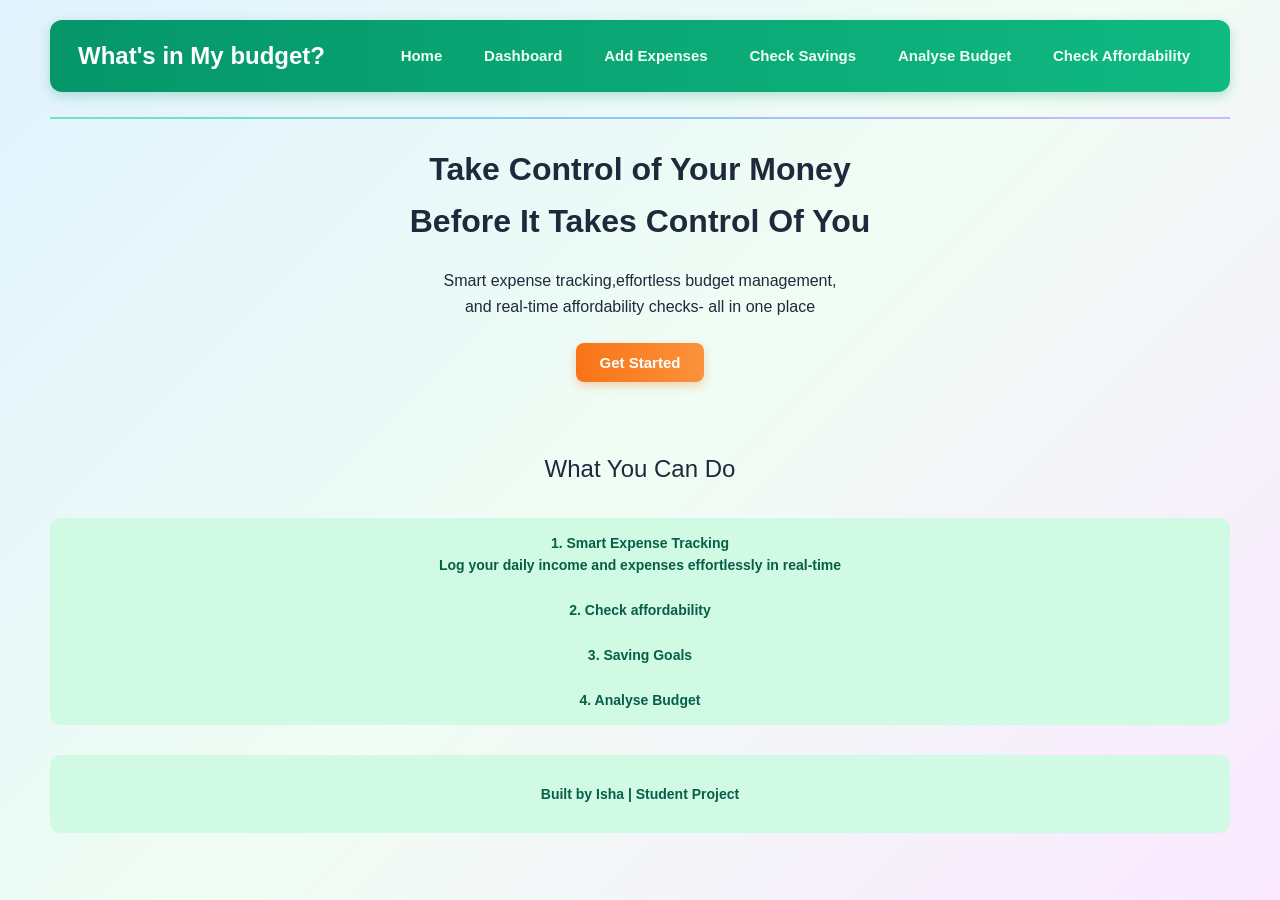
<file: index.html>
<!DOCTYPE html>
<html>
<head>
    <title>What's in my budget?</title>
    <link rel="stylesheet" href="style.css">
</head>

<body>

    <!-- Navigation Bar -->
  <table width="100%">
    <tr>
      <td><h2>What's in My budget?</h2></td>
      <td align="right">
        <a href="index.html">Home</a>   
        <a href="dashboard.html">Dashboard</a>   
        <a href="add-expense.html">Add Expenses</a>   
        <a href="saving-goals.html">Check Savings</a>   
        <a href="budget-analysis.html">Analyse Budget</a>   
        <a href="check-affordability.html">Check Affordability</a>
      </td>
    </tr>
  </table>

  <hr>

    <h1 align="center">
        <strong>
            Take Control of Your Money<br>
            Before It Takes Control Of You
        </strong>
    </h1>

    <p align="center">
        Smart expense tracking,effortless budget management,
        <br>
        and real-time affordability checks- all in one place
    </p>

    <center>
        <button onclick="window.location.href='dashboard.html'">
            Get Started
        </button>
    </center>

    <br><br>

    <p align="center">
        <font size="5">What You Can Do</font>
    </p>

    <p align="center">
        <strong>1. Smart Expense Tracking</strong>
        <br>
        Log your daily income and expenses effortlessly in real-time

        <br><br>

        <strong>2. Check affordability</strong>

        <br><br>

        <strong>3. Saving Goals</strong>

        <br><br>

        <strong>4. Analyse Budget</strong>
    </p>

    <footer>
        <p>Built by Isha | Student Project</p>
    </footer>

<script src="script.js"></script>
</body>
</html>
</file>
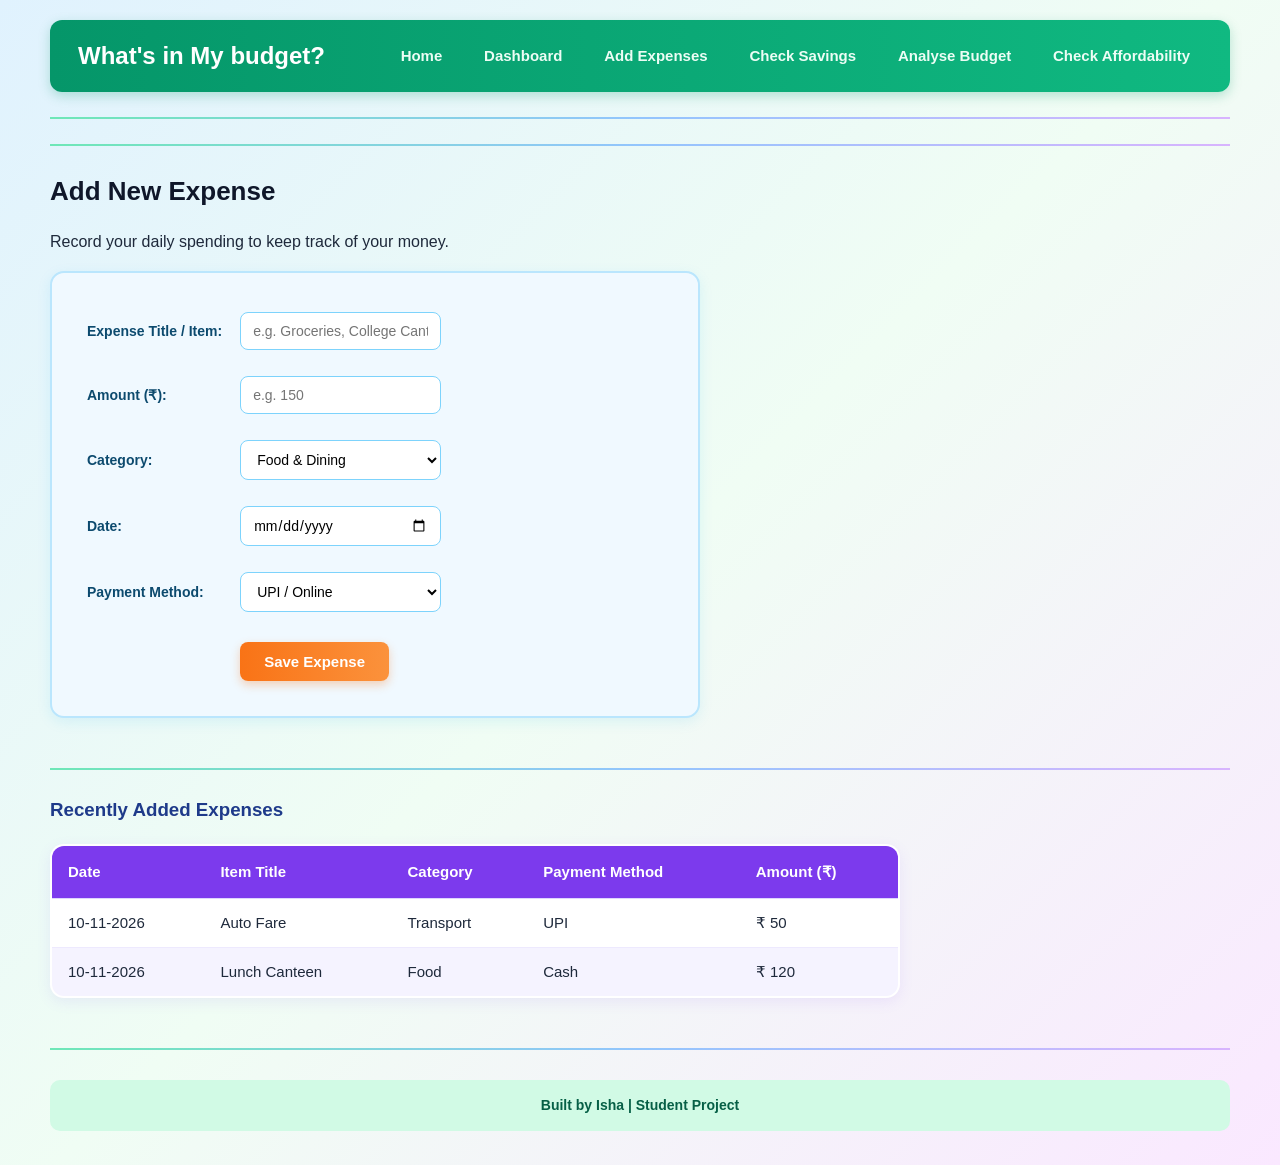
<file: add-expense.html>
<!DOCTYPE html>
<html lang="en">
<head>
  <meta charset="UTF-8">
  <meta name="viewport" content="width=device-width, initial-scale=1.0">
  <title>Add Expense - What's in my budget?</title>
  <link rel="stylesheet" href="style.css">
</head>


<body> 
  <!-- Navigation Bar -->
  <table width="100%">
    <tr>
      <td><h2>What's in My budget?</h2></td>
      <td align="right">
        <a href="index.html">Home</a>   
        <a href="dashboard.html">Dashboard</a>   
        <a href="add-expense.html">Add Expenses</a>   
        <a href="saving-goals.html">Check Savings</a>   
        <a href="budget-analysis.html">Analyse Budget</a>   
        <a href="check-affordability.html">Check Affordability</a>
      </td>
    </tr>
  </table>

  <hr>

  <hr>

  
  <h2>Add New Expense</h2>
  <p>Record your daily spending to keep track of your money.</p>

 
  <form action="" method="get">
    <table cellpadding="8">
      
      <!-- 1. Expense Title -->
      <tr>
        <td><label for="title">Expense Title / Item:</label></td>
        <td><input type="text" id="title" name="title" placeholder="e.g. Groceries, College Canteen" required></td>
      </tr>

      <!-- 2. Amount -->
      <tr>
        <td><label for="amount">Amount (₹):</label></td>
        <td><input type="number" id="amount" name="amount" min="1" placeholder="e.g. 150" required></td>
      </tr>

      <!-- 3. Category Dropdown -->
      <tr>
        <td><label for="category">Category:</label></td>
        <td>
          <select id="category" name="category">
            <option value="food">Food & Dining</option>
            <option value="transport">Transport / Travel</option>
            <option value="bills">Bills & Utilities</option>
            <option value="shopping">Shopping</option>
            <option value="entertainment">Entertainment</option>
            <option value="other">Other</option>
          </select>
        </td>
      </tr>

      <!-- 4. Date Picker -->
      <tr>
        <td><label for="exp-date">Date:</label></td>
        <td><input type="date" id="exp-date" name="exp_date" required></td>
      </tr>

      <!-- 5. Payment Mode -->
      <tr>
        <td>
            <label for="payment">Payment Method:</label>
        </td>
        <td>
          <select id="payment" name="payment">
            <option value="upi">UPI / Online</option>
            <option value="cash">Cash</option>
            <option value="card">Card</option>
          </select>
        </td>
      </tr>

      <!-- 6. Submit Button -->
      <tr>
        <td></td>
        <td><button type="submit">Save Expense</button></td>
      </tr>

    </table>
  </form>

  <br><hr>

  <!-- Recent Expenses Table Preview -->
  <h3>Recently Added Expenses</h3>
  <table border="1" cellpadding="8" cellspacing="0" width="80%">
    <thead>
      <tr>
        <th>Date</th>
        <th>Item Title</th>
        <th>Category</th>
        <th>Payment Method</th>
        <th>Amount (₹)</th>
      </tr>
    </thead>
    <tbody>
      <tr>
        <td>10-11-2026</td>
        <td>Auto Fare</td>
        <td>Transport</td>
        <td>UPI</td>
        <td>₹ 50</td>
      </tr>
      <tr>
        <td>10-11-2026</td>
        <td>Lunch Canteen</td>
        <td>Food</td>
        <td>Cash</td>
        <td>₹ 120</td>
      </tr>
    </tbody>
  </table>

  <br><hr>

  <!-- Footer -->
  <p>Built by Isha | Student Project</p>

  <script src="script.js"></script>
</body>


</html>
</file>
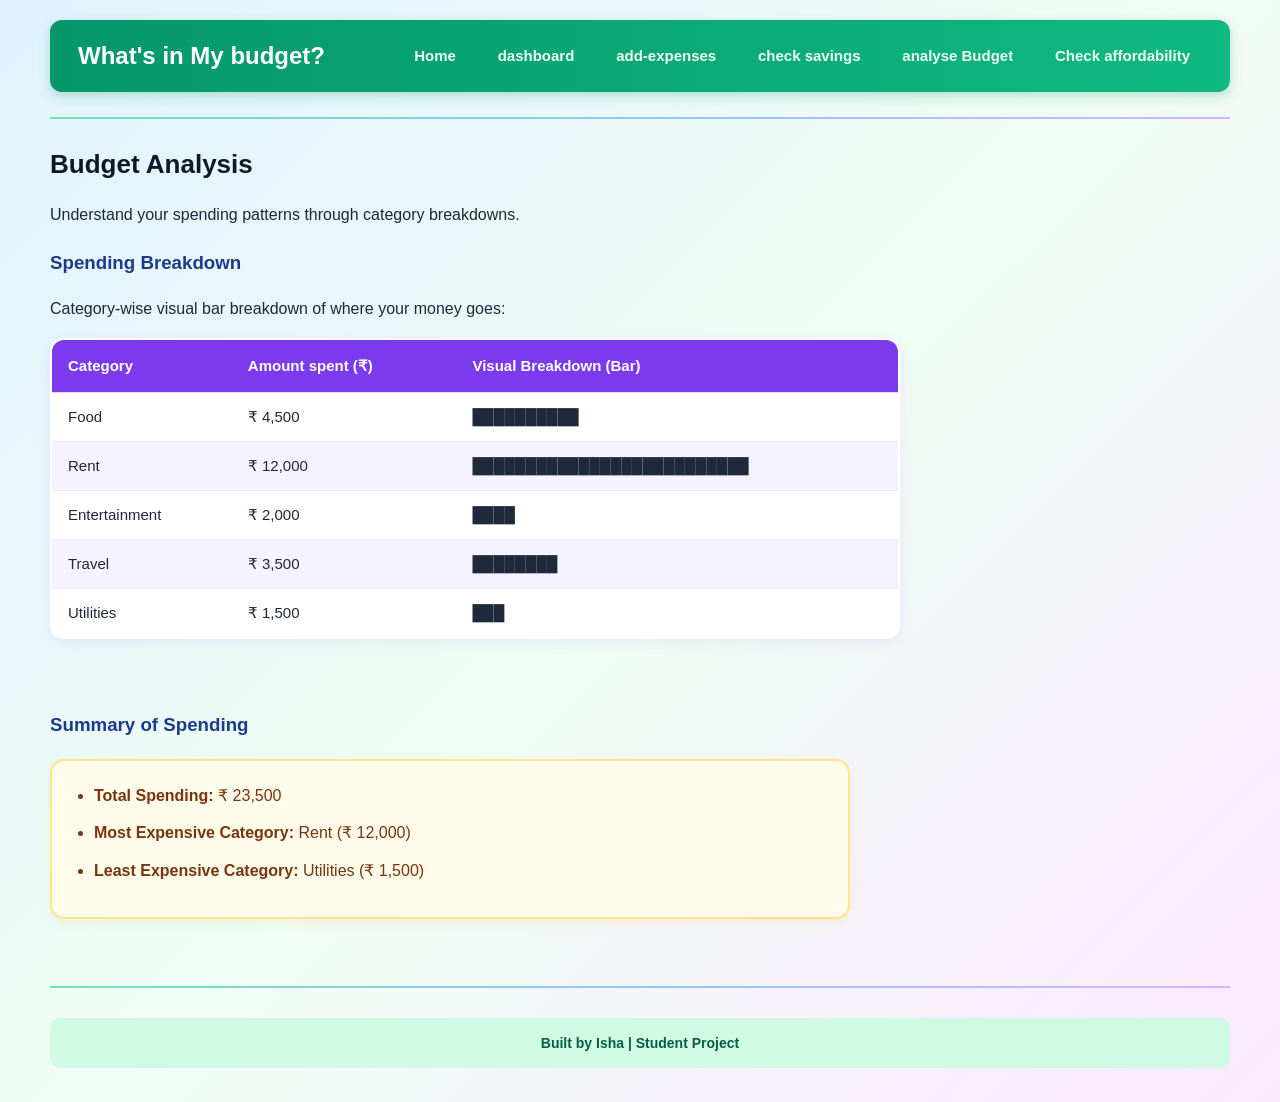
<file: budget-analysis.html>
<!DOCTYPE html>
<html lang="en">
<head>
  <meta charset="UTF-8">
  <meta name="viewport" content="width=device-width, initial-scale=1.0">
  <title>Budget Analysis - What's in my budget?</title>
  <link rel="stylesheet" href="style.css">
</head>
<body>

  <!-- Navigation Bar -->
  <table width="100%">
    <tr>
      <td><h2>What's in My budget?</h2></td>
      <td align="right">
        <a href="index.html">Home</a> &nbsp;&nbsp;
        <a href="dashboard.html">dashboard</a> &nbsp;&nbsp;
        <a href="add-expense.html">add-expenses</a> &nbsp;&nbsp;
        <a href="saving-goals.html">check savings</a> &nbsp;&nbsp;
        <a href="budget-analysis.html">analyse Budget</a> &nbsp;&nbsp;
        <a href="check-affordability.html">Check affordability</a>
      </td>
    </tr>
  </table>

  <hr>

  <!-- Page Title -->
  <h2>Budget Analysis</h2>
  <p>Understand your spending patterns through category breakdowns.</p>

  <!-- Spending Breakdown Section -->
  <h3>Spending Breakdown</h3>
  <p>Category-wise visual bar breakdown of where your money goes:</p>

  <table border="1" cellpadding="8" cellspacing="0" width="70%">
    <thead>
      <tr>
        <th>Category</th>
        <th>Amount spent (₹)</th>
        <th>Visual Breakdown (Bar)</th>
      </tr>
    </thead>
    <tbody>
      <tr>
        <td>Food</td>
        <td>₹ 4,500</td>
        <td>██████████</td>
      </tr>
      <tr>
        <td>Rent</td>
        <td>₹ 12,000</td>
        <td>██████████████████████████</td>
      </tr>
      <tr>
        <td>Entertainment</td>
        <td>₹ 2,000</td>
        <td>████</td>
      </tr>
      <tr>
        <td>Travel</td>
        <td>₹ 3,500</td>
        <td>████████</td>
      </tr>
      <tr>
        <td>Utilities</td>
        <td>₹ 1,500</td>
        <td>███</td>
      </tr>
    </tbody>
  </table>

  <br><br>

  <!-- Summary Section -->
  <h3>Summary of Spending</h3>
  <ul>
    <li><b>Total Spending:</b> ₹ 23,500</li>
    <li><b>Most Expensive Category:</b> Rent (₹ 12,000)</li>
    <li><b>Least Expensive Category:</b> Utilities (₹ 1,500)</li>
  </ul>

  <br><hr>

  <!-- Footer -->
  <p>Built by Isha | Student Project</p>

<script src="script.js"></script>
</body>
</html>
</file>
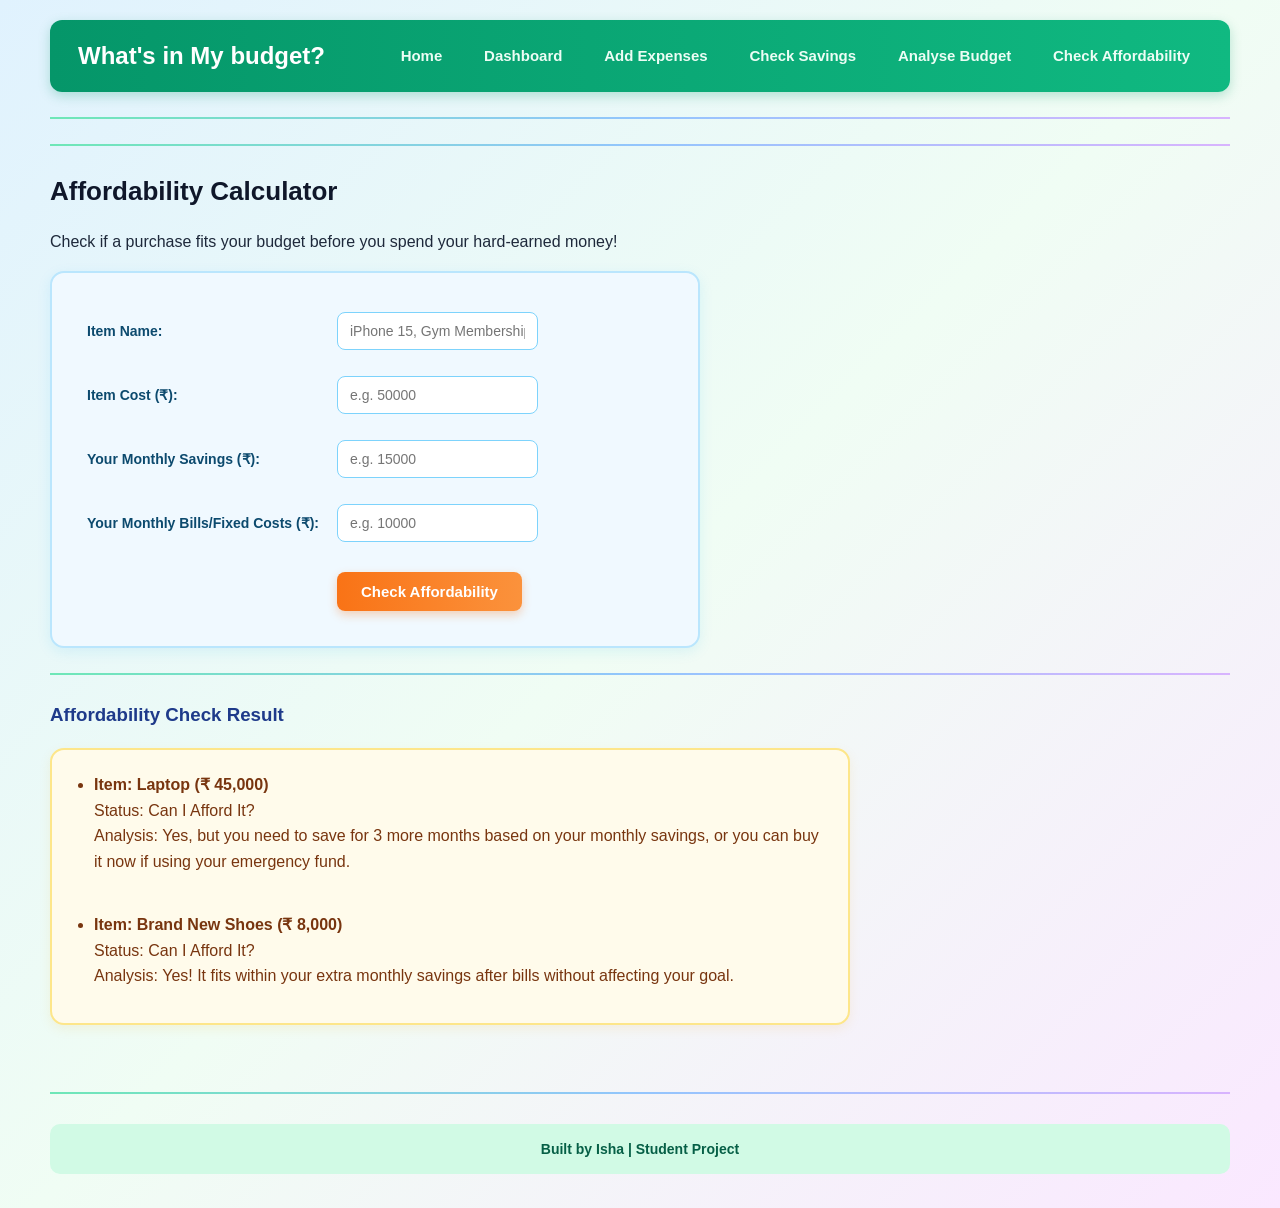
<file: check-affordability.html>
<!DOCTYPE html>
<html lang="en">
<head>
  <meta charset="UTF-8">
  <meta name="viewport" content="width=device-width, initial-scale=1.0">
  <title>Affordability Calculator - What's in my budget?</title>
  <link rel="stylesheet" href="style.css"
</head>
<body>

  <!-- Navigation Bar -->
 <!-- Navigation Bar -->
  <table width="100%">
    <tr>
      <td><h2>What's in My budget?</h2></td>
      <td align="right">
        <a href="index.html">Home</a>   
        <a href="dashboard.html">Dashboard</a>   
        <a href="add-expense.html">Add Expenses</a>   
        <a href="saving-goals.html">Check Savings</a>   
        <a href="budget-analysis.html">Analyse Budget</a>   
        <a href="check-affordability.html">Check Affordability</a>
      </td>
    </tr>
  </table>

  <hr>
  <hr>

  <!-- Page Title -->
  <h2>Affordability Calculator</h2>
  <p>Check if a purchase fits your budget before you spend your hard-earned money!</p>

  <!-- Input Form -->
  <form action="" method="get">
    <table cellpadding="8">
      <tr>
        <td><label for="item-name">Item Name:</label></td>
        <td><input type="text" id="item-name" name="item_name" placeholder="iPhone 15, Gym Membership" required></td>
      </tr>
      <tr>
        <td><label for="item-cost">Item Cost (₹):</label></td>
        <td><input type="number" id="item-cost" name="item_cost" min="1" placeholder="e.g. 50000" required></td>
      </tr>
      <tr>
        <td><label for="monthly-savings">Your Monthly Savings (₹):</label></td>
        <td><input type="number" id="monthly-savings" name="monthly_savings" min="0" placeholder="e.g. 15000" required></td>
      </tr>
      <tr>
        <td><label for="monthly-bills">Your Monthly Bills/Fixed Costs (₹):</label></td>
        <td><input type="number" id="monthly-bills" name="monthly_bills" min="0" placeholder="e.g. 10000" required></td>
      </tr>
      <tr>
        <td></td>
        <td><button type="submit">Check Affordability</button></td>
      </tr>
    </table>
  </form>

  <hr>

  <!-- Results View Scenario Preview (Plain static demo) -->
  <h3>Affordability Check Result</h3>
  <ul>
    <li>
      <b>Item: Laptop (₹ 45,000)</b> <br>
      Status: Can I Afford It? <br>
      Analysis: Yes, but you need to save for 3 more months based on your monthly savings, or you can buy it now if using your emergency fund.
    </li>
    <br>
    <li>
      <b>Item: Brand New Shoes (₹ 8,000)</b> <br>
      Status: Can I Afford It? <br>
      Analysis: Yes! It fits within your extra monthly savings after bills without affecting your goal.
    </li>
  </ul>

  <br><hr>

  <!-- Footer -->
  <p>Built by Isha | Student Project</p>

<script src="script.js"></script>
</body>
</html>
</file>
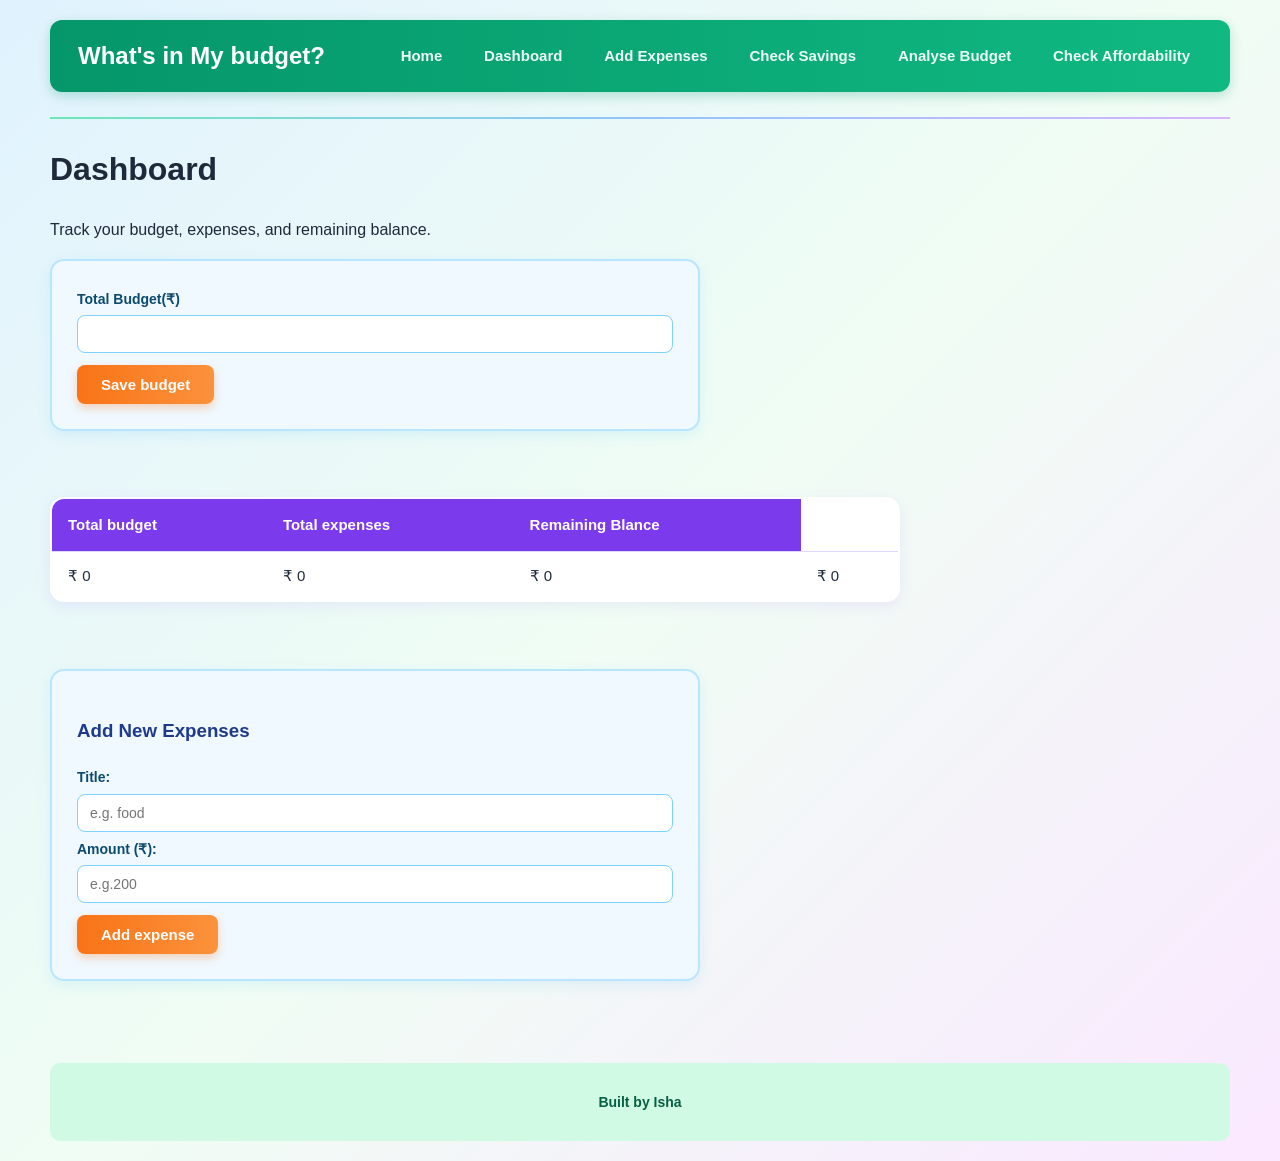
<file: dashboard.html>
<!DOCTYPE HTML>
<html>
    <head>
        <title>What's in my budget?</title>
        <link rel="stylesheet" href="style.css">
        <body>
            <!-- Navigation Bar -->
  <table width="100%">
    <tr>
      <td><h2>What's in My budget?</h2></td>
      <td align="right">
        <a href="index.html">Home</a>   
        <a href="dashboard.html">Dashboard</a>   
        <a href="add-expense.html">Add Expenses</a>   
        <a href="saving-goals.html">Check Savings</a>   
        <a href="budget-analysis.html">Analyse Budget</a>   
        <a href="check-affordability.html">Check Affordability</a>
      </td>
    </tr>
  </table>

  <hr>

            <main>
                <h1><left><strong>Dashboard</strong></left></h1>

                <p><left>Track your budget, expenses, and remaining balance.</left></p>

                <form action="Total budget">
                        <label for = "budget">Total Budget(₹)</label>
                        <input type ="number" id="budget" name = "total budget" min="0" required>
                        <button type = "submit">Save budget</button>
                        </form>

                <br><br>

                <table border="1" cellpadding="10" cellspacing="0">
                    <thead>
                        <tr>
                            <th>Total budget</th>
                            <th>Total expenses</th>
                            <th>Remaining Blance</th>
                        </tr>
                        </thead>
                        <tbody>
                            <tr>
                                <td>₹<span id="display-budget">0</span></td>
                                <td>₹<span id="display-expenses">0</span></td><td rowspan="2"></td>
                                <td>₹ <span id="display-balance">0</span></td>
                            </tr>
                        </tbody>
                        </table>

                        <br><br>



                    <form action="" method="get">
                        <h3>Add New Expenses</h3>
                        <label for="exp-title">Title:</label>
                        <input type="text" id="exp-title" name="title" placeholder="e.g. food" required>

                        <label for="exp-amount">Amount (₹):</label>
                        <input type="number" id="exp-amount" name="amount" min="0" placeholder="e.g.200" required>

                        <button type="submit">Add expense</button>
                    </form>   
                    </main>

                              
                
            <br><br>

            <footer>
                <p>Built by Isha</p>
            </footer>    

            
        <script src="script.js"></script>
</body>
    </head>
</htmml>
</file>
<file: style.css>
/* 1. General Page Setup */
* {
    box-sizing: border-box;
    font-family: 'Segoe UI', Tahoma, Geneva, Verdana, sans-serif;
}

body {
    background: linear-gradient(135deg, #e0f2fe 0%, #f0fdf4 50%, #fae8ff 100%);
    min-height: 100vh;
    color: #1e293b;
    margin: 0;
    padding: 20px 50px;
    line-height: 1.6;
}

/* 2. Top Navigation Bar */
body > table:first-of-type {
    width: 100%;
    background: linear-gradient(90deg, #059669, #10b981);
    padding: 14px 25px;
    border-radius: 12px;
    box-shadow: 0 4px 12px rgba(5, 150, 105, 0.25);
    margin-bottom: 15px;
    border: none;
}

body > table:first-of-type h2 {
    color: #ffffff;
    margin: 0;
    font-size: 24px;
}

body > table:first-of-type a {
    text-decoration: none;
    color: #ecfdf5;
    font-weight: 600;
    font-size: 15px;
    padding: 7px 12px;
    border-radius: 8px;
    transition: 0.2s ease;
}

body > table:first-of-type a:hover {
    background-color: #ffffff;
    color: #059669;
}

/* 3. Hero Section */
body > div:first-of-type {
    background:
        linear-gradient(rgba(255, 255, 255, 0.85),
                        rgba(224, 242, 254, 0.92)),
        url('images.jpg') center/cover no-repeat;
    padding: 55px 30px;
    border-radius: 16px;
    border: 2px solid #7dd3fc;
    box-shadow: 0 6px 20px rgba(14, 165, 233, 0.15);
    margin: 20px 0;
}

body > div:first-of-type h1 {
    color: #0369a1;
    font-size: 36px;
    margin-bottom: 6px;
}

body > div:first-of-type h3 {
    color: #059669;
    font-size: 20px;
    margin-top: 0;
}

/* 4. Divider Lines */
hr {
    border: none;
    height: 2px;
    background: linear-gradient(90deg, #6ee7b7, #93c5fd, #d8b4fe);
    margin: 25px 0;
}

/* 5. Headings */
h2 {
    color: #0f172a;
    font-size: 26px;
    margin-bottom: 8px;
}

h3, h4 {
    color: #1e3a8a;
    margin-top: 20px;
}

/* 6. Forms and Inputs */
form {
    background-color: #f0f9ff;
    padding: 25px;
    border-radius: 14px;
    border: 2px solid #bae6fd;
    box-shadow: 0 4px 14px rgba(14, 165, 233, 0.1);
    max-width: 650px;
    width: 100%;
    margin-top: 15px;
}

label {
    font-weight: 600;
    color: #0c4a6e;
    font-size: 14px;
    display: inline-block;
}

input[type="text"],
input[type="number"],
input[type="date"],
select {
    width: 100%;
    min-width: 0;
    padding: 10px 12px;
    margin: 4px 0;
    border: 1.5px solid #7dd3fc;
    border-radius: 8px;
    font-size: 14px;
    background-color: #ffffff;
    transition: 0.2s ease;
}

input:focus,
select:focus {
    outline: none;
    border-color: #0284c7;
    box-shadow: 0 0 0 3px rgba(2, 132, 199, 0.2);
}

/* 7. Buttons */
button {
    background: linear-gradient(90deg, #f97316, #fb923c);
    color: #ffffff;
    border: none;
    padding: 11px 24px;
    font-size: 15px;
    font-weight: 600;
    border-radius: 8px;
    cursor: pointer;
    margin-top: 8px;
    box-shadow: 0 4px 10px rgba(249, 115, 22, 0.3);
    transition: 0.2s ease;
}

button:hover {
    background: linear-gradient(90deg, #ea580c, #f97316);
    transform: translateY(-2px);
}

/* 8. Data Tables */
table[border="1"] {
    width: 100%;
    max-width: 850px;
    border-collapse: collapse;
    background-color: #ffffff;
    border-radius: 14px;
    overflow: hidden;
    border: 2px solid #ddd6fe;
    box-shadow: 0 4px 14px rgba(139, 92, 246, 0.1);
    margin-top: 15px;
}

table[border="1"] th {
    background-color: #7c3aed;
    color: #ffffff;
    text-align: left;
    padding: 14px 16px;
    font-size: 15px;
    border: none;
}

table[border="1"] td {
    padding: 12px 16px;
    border-bottom: 1px solid #ede9fe;
    border-left: none;
    border-right: none;
    font-size: 15px;
}

table[border="1"] tr:nth-child(even) td {
    background-color: #f5f3ff;
}

table[border="1"] tr:hover td {
    background-color: #ede9fe;
}

/* 9. Lists */
ul, ol {
    background-color: #fffbeb;
    padding: 22px 28px 22px 42px;
    border-radius: 14px;
    border: 2px solid #fde68a;
    box-shadow: 0 4px 12px rgba(245, 158, 11, 0.1);
    max-width: 800px;
}

li {
    margin-bottom: 12px;
    color: #78350f;
}

/* 10. Footer */
body > p:last-of-type,
footer {
    text-align: center;
    color: #065f46;
    background-color: #d1fae5;
    padding: 14px;
    border-radius: 10px;
    font-weight: 600;
    font-size: 14px;
    margin-top: 30px;
}

/* 11. Responsive Design */
@media (max-width: 768px) {
    body {
        padding: 15px;
    }

    body > table:first-of-type {
        padding: 12px;
    }

    body > div:first-of-type {
        padding: 35px 20px;
    }

    body > div:first-of-type h1 {
        font-size: 28px;
    }

    form {
        padding: 18px;
    }

    table[border="1"] {
        font-size: 13px;
    }

    table[border="1"] th,
    table[border="1"] td {
        padding: 9px;
    }
}

@media (max-width: 480px) {
    body {
        padding: 10px;
    }

    body > div:first-of-type h1 {
        font-size: 24px;
    }

    button {
        width: 100%;
    }
}
</file>
